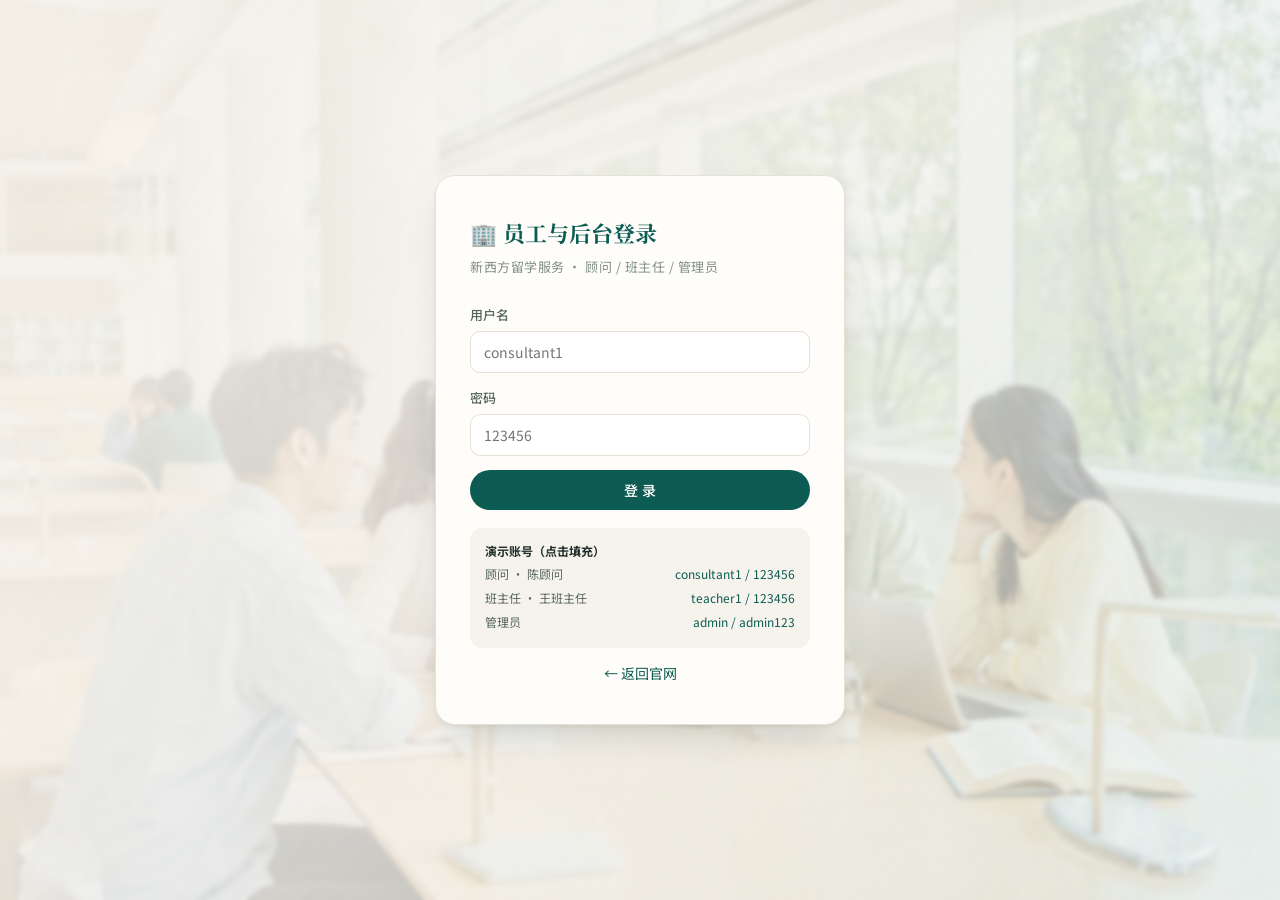
<file: frontend/staff.html>
<!DOCTYPE html>
<html lang="zh-CN">
<head>
<meta charset="UTF-8">
<meta name="viewport" content="width=device-width, initial-scale=1.0">
<title>员工与后台 - 新西方留学服务</title>
<link rel="preconnect" href="https://fonts.googleapis.com">
<link rel="preconnect" href="https://fonts.gstatic.com" crossorigin>
<link href="https://fonts.googleapis.com/css2?family=Noto+Serif+SC:wght@500;600;700;900&family=Noto+Sans+SC:wght@400;500;700&display=swap" rel="stylesheet">
<link rel="stylesheet" href="css/style.css">
</head>
<body>

<!-- 登录 -->
<div class="login-wrap" id="login-view">
  <div class="login-card">
    <h1>🏢 员工与后台登录</h1>
    <div class="sub">新西方留学服务 · 顾问 / 班主任 / 管理员</div>
    <div class="form-row"><label>用户名</label><input id="lg-user" placeholder="consultant1"></div>
    <div class="form-row"><label>密码</label><input id="lg-pass" type="password" placeholder="123456"></div>
    <button class="btn btn-primary" id="lg-btn" style="width:100%">登 录</button>
    <div class="demo-accounts">
      <b>演示账号（点击填充）</b>
      <div class="row"><span>顾问 · 陈顾问</span><a data-fill="consultant1">consultant1 / 123456</a></div>
      <div class="row"><span>班主任 · 王班主任</span><a data-fill="teacher1">teacher1 / 123456</a></div>
      <div class="row"><span>管理员</span><a data-fill="admin">admin / admin123</a></div>
    </div>
    <p style="margin-top:14px;text-align:center"><a href="index.html">← 返回官网</a></p>
  </div>
</div>

<!-- 应用 -->
<div class="app-layout hidden" id="app-view">
  <aside class="sidebar">
    <div class="brand">新西方留学服务<small id="sb-role">员工工作台</small></div>
    <div class="menu" id="menu"></div>
    <div class="userbox">
      <div class="name" id="sb-name"></div>
      <div class="muted" id="sb-dept" style="color:#7d8db1"></div>
      <a id="logout">退出登录</a>
    </div>
  </aside>
  <main class="main" id="main"></main>
</div>

<script src="js/common.js"></script>
<script src="js/staff.js"></script>
</body>
</html>
</file>
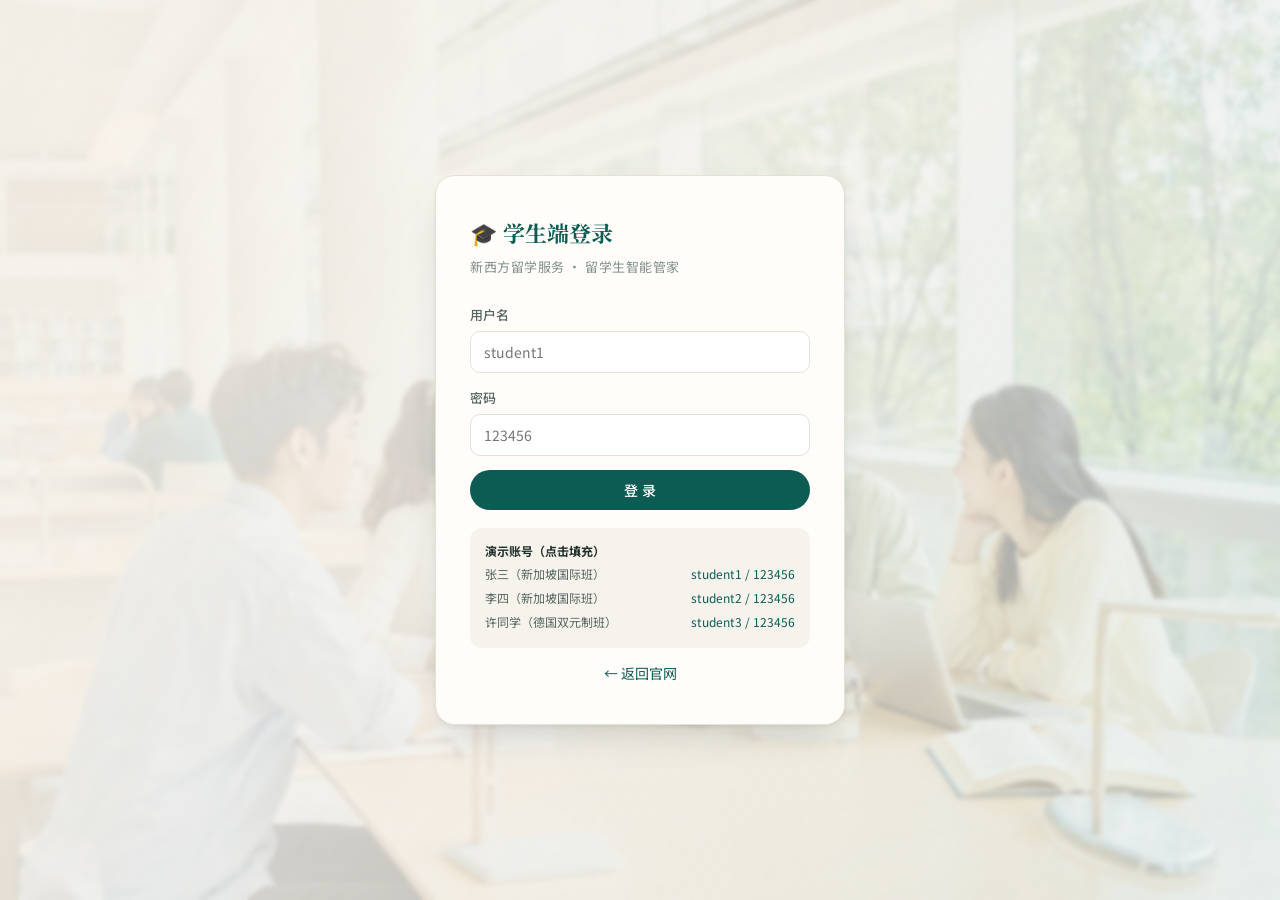
<file: frontend/student.html>
<!DOCTYPE html>
<html lang="zh-CN">
<head>
<meta charset="UTF-8">
<meta name="viewport" content="width=device-width, initial-scale=1.0">
<title>学生端 - 新西方留学服务智能管家</title>
<link rel="preconnect" href="https://fonts.googleapis.com">
<link rel="preconnect" href="https://fonts.gstatic.com" crossorigin>
<link href="https://fonts.googleapis.com/css2?family=Noto+Serif+SC:wght@500;600;700;900&family=Noto+Sans+SC:wght@400;500;700&display=swap" rel="stylesheet">
<link rel="stylesheet" href="css/style.css">
</head>
<body>

<!-- 登录 -->
<div class="login-wrap" id="login-view">
  <div class="login-card">
    <h1>🎓 学生端登录</h1>
    <div class="sub">新西方留学服务 · 留学生智能管家</div>
    <div class="form-row"><label>用户名</label><input id="lg-user" placeholder="student1"></div>
    <div class="form-row"><label>密码</label><input id="lg-pass" type="password" placeholder="123456"></div>
    <button class="btn btn-primary" id="lg-btn" style="width:100%">登 录</button>
    <div class="demo-accounts">
      <b>演示账号（点击填充）</b>
      <div class="row"><span>张三（新加坡国际班）</span><a data-fill="student1">student1 / 123456</a></div>
      <div class="row"><span>李四（新加坡国际班）</span><a data-fill="student2">student2 / 123456</a></div>
      <div class="row"><span>许同学（德国双元制班）</span><a data-fill="student3">student3 / 123456</a></div>
    </div>
    <p style="margin-top:14px;text-align:center"><a href="index.html">← 返回官网</a></p>
  </div>
</div>

<!-- 应用 -->
<div class="app-layout hidden" id="app-view">
  <aside class="sidebar">
    <div class="brand">新西方留学服务<small>留学生智能管家</small></div>
    <div class="menu" id="menu">
      <a data-page="home" class="active">🏠 <span>首页总览</span></a>
      <a data-page="chat">💬 <span>智能管家</span></a>
      <a data-page="leave">📝 <span>请假申请</span></a>
      <a data-page="score">📊 <span>我的成绩</span></a>
      <a data-page="feedback">🛠️ <span>售后反馈</span></a>
    </div>
    <div class="userbox">
      <div class="name" id="sb-name"></div>
      <div class="muted" id="sb-dept" style="color:#7d8db1"></div>
      <a id="logout">退出登录</a>
    </div>
  </aside>
  <main class="main" id="main"></main>
</div>

<script src="js/common.js"></script>
<script src="js/student.js"></script>
</body>
</html>
</file>
<file: frontend/css/style.css>
/* ============ 新西方留学服务 · 晨光书院 设计系统（浅色调） ============
   暖象牙纸色底 / 松石绿主色 / 琥珀点缀 / 衬线展示标题 */
:root {
  --primary: #0d5c53; --primary-dark: #0a4a43; --primary-light: #e3efec;
  --accent: #b97a2a; --accent-light: #f6ead8;
  --danger: #c0392b; --danger-light: #fbe9e7;
  --warn: #a05a12; --warn-light: #fdf0dc;
  --ok: #2e7d52; --ok-light: #e2f2e8;
  --ink: #22302c; --ink-2: #56655f; --ink-3: #82908a;
  --line: #e7e1d5; --bg: #f7f4ee; --card: #fffdf9;
  --radius: 14px;
  --shadow: 0 1px 2px rgba(34,48,44,.05), 0 6px 24px -12px rgba(34,48,44,.12);
  --shadow-lift: 0 2px 4px rgba(34,48,44,.06), 0 18px 40px -16px rgba(34,48,44,.22);
  --serif: "Noto Serif SC","Source Han Serif SC","STZhongsong","SimSun",serif;
  --sans: "Noto Sans SC","PingFang SC","Microsoft YaHei","Segoe UI",sans-serif;
}
* { margin: 0; padding: 0; box-sizing: border-box; }
html { scroll-behavior: smooth; }
body { font-family: var(--sans); color: var(--ink); background: var(--bg); font-size: 14px; line-height: 1.7; }
body::before { content: ""; position: fixed; inset: 0; pointer-events: none; z-index: 0;
  background-image: radial-gradient(rgba(13,92,83,.035) 1px, transparent 1px); background-size: 26px 26px; }
a { color: var(--primary); text-decoration: none; }
button { font-family: inherit; cursor: pointer; }
input, select, textarea { font-family: inherit; font-size: 14px; padding: 10px 13px; border: 1px solid var(--line); border-radius: 10px; outline: none; width: 100%; background: #fff; color: var(--ink); transition: border-color .15s, box-shadow .15s; }
input:focus, select:focus, textarea:focus { border-color: var(--primary); box-shadow: 0 0 0 3px rgba(13,92,83,.12); }
table { width: 100%; border-collapse: collapse; }
th, td { text-align: left; padding: 10px 12px; border-bottom: 1px solid var(--line); font-size: 13px; }
th { color: var(--ink-2); font-weight: 600; background: #f6f3ec; white-space: nowrap; }
tr:hover td { background: #faf8f2; }

h1, h2, h3, .serif { font-family: var(--serif); }

.btn { display: inline-flex; align-items: center; justify-content: center; gap: 6px; padding: 9px 20px; border-radius: 99px; border: 1px solid transparent; font-size: 14px; font-weight: 500; transition: .18s; letter-spacing: .02em; }
.btn-primary { background: var(--primary); color: #fff; }
.btn-primary:hover { background: var(--primary-dark); transform: translateY(-1px); box-shadow: 0 8px 18px -8px rgba(13,92,83,.5); }
.btn-outline { background: #fff; border-color: var(--line); color: var(--ink-2); }
.btn-outline:hover { border-color: var(--primary); color: var(--primary); }
.btn-danger { background: var(--danger); color: #fff; }
.btn-danger:hover { filter: brightness(.94); }
.btn-ok { background: var(--ok); color: #fff; }
.btn-ok:hover { filter: brightness(.94); }
.btn-sm { padding: 5px 14px; font-size: 12px; }
.btn:disabled { opacity: .5; cursor: not-allowed; transform: none; box-shadow: none; }

.tag { display: inline-block; padding: 2px 11px; border-radius: 99px; font-size: 12px; font-weight: 500; white-space: nowrap; }
.tag-blue { background: var(--primary-light); color: var(--primary); }
.tag-green { background: var(--ok-light); color: var(--ok); }
.tag-red { background: var(--danger-light); color: var(--danger); }
.tag-orange { background: var(--warn-light); color: var(--warn); }
.tag-gray { background: #f0ede5; color: var(--ink-2); }
.tag-teal { background: var(--accent-light); color: var(--accent); }

.card { background: var(--card); border: 1px solid var(--line); border-radius: var(--radius); box-shadow: var(--shadow); position: relative; }
.card-pad { padding: 22px; }
.section-title { font-size: 16px; font-weight: 600; margin-bottom: 14px; display: flex; align-items: center; justify-content: space-between; gap: 10px; flex-wrap: wrap; font-family: var(--serif); }
.muted { color: var(--ink-3); font-size: 12px; }
.grid { display: grid; gap: 18px; }
.empty { text-align: center; color: var(--ink-3); padding: 36px 0; }

/* 表单 */
.form-row { margin-bottom: 14px; }
.form-row label { display: block; font-size: 13px; color: var(--ink-2); margin-bottom: 5px; font-weight: 500; }
.form-grid { display: grid; grid-template-columns: 1fr 1fr; gap: 0 16px; }
.form-grid .full { grid-column: 1 / -1; }

/* 弹窗 */
.modal-mask { position: fixed; inset: 0; background: rgba(34,48,44,.4); backdrop-filter: blur(3px); display: flex; align-items: center; justify-content: center; z-index: 200; animation: fadein .18s; }
.modal { background: var(--card); border-radius: 18px; width: 520px; max-width: 92vw; max-height: 86vh; overflow: auto; padding: 26px; box-shadow: var(--shadow-lift); }
.modal h3 { margin-bottom: 16px; font-size: 17px; }
.modal-actions { display: flex; justify-content: flex-end; gap: 10px; margin-top: 18px; }

/* Toast */
#toast-box { position: fixed; top: 20px; left: 50%; transform: translateX(-50%); z-index: 999; display: flex; flex-direction: column; gap: 8px; }
.toast { padding: 10px 22px; border-radius: 99px; color: #fff; font-size: 13px; box-shadow: var(--shadow-lift); animation: fadein .2s; max-width: 80vw; }
.toast-ok { background: var(--ok); } .toast-err { background: var(--danger); } .toast-info { background: var(--ink); }
@keyframes fadein { from { opacity: 0; transform: translateY(-8px); } to { opacity: 1; } }
@keyframes fadeup { from { opacity: 0; transform: translateY(22px); } to { opacity: 1; transform: none; } }

/* 滚动浮现（JS 渐进增强） */
.reveal { opacity: 0; transform: translateY(20px); transition: opacity .6s ease, transform .6s ease; }
.reveal.in { opacity: 1; transform: none; }

/* ============ 官网 ============ */
.site-nav { position: sticky; top: 0; z-index: 100; background: rgba(247,244,238,.92); backdrop-filter: blur(10px); border-bottom: 1px solid var(--line); }
.site-nav .inner { max-width: 1180px; margin: 0 auto; display: flex; align-items: center; gap: 26px; padding: 13px 24px; }
.logo { font-size: 20px; font-weight: 700; color: var(--primary); display: flex; align-items: center; gap: 9px; font-family: var(--serif); letter-spacing: .04em; }
.logo .logo-badge { width: 36px; height: 36px; border-radius: 10px; background: var(--primary); color: #fff; display: flex; align-items: center; justify-content: center; font-size: 16px; box-shadow: 0 4px 10px -4px rgba(13,92,83,.5); }
.site-nav nav { display: flex; gap: 24px; flex: 1; }
.site-nav nav a { color: var(--ink-2); font-size: 14px; position: relative; padding: 2px 0; }
.site-nav nav a::after { content: ""; position: absolute; left: 0; bottom: -2px; width: 0; height: 2px; background: var(--accent); border-radius: 2px; transition: width .22s; }
.site-nav nav a:hover { color: var(--primary); }
.site-nav nav a:hover::after { width: 100%; }

/* 首屏：晨光主视觉 */
.hero { position: relative; overflow: hidden; padding: 96px 24px 88px; color: var(--ink); }
.hero .hero-bg { position: absolute; inset: 0; width: 100%; height: 100%; object-fit: cover; object-position: center; }
.hero::after { content: ""; position: absolute; inset: 0;
  background: linear-gradient(90deg, rgba(247,244,238,.97) 0%, rgba(247,244,238,.9) 38%, rgba(247,244,238,.45) 68%, rgba(247,244,238,.08) 100%); }
.hero .inner { max-width: 1180px; margin: 0 auto; position: relative; z-index: 1; }
.hero .overline { display: inline-flex; align-items: center; gap: 8px; font-size: 12px; letter-spacing: .28em; color: var(--accent); font-weight: 600; margin-bottom: 16px; }
.hero .overline::before { content: ""; width: 34px; height: 1px; background: var(--accent); }
.hero h1 { font-size: 44px; line-height: 1.28; margin-bottom: 16px; font-weight: 700; letter-spacing: .02em; }
.hero h1 em { font-style: normal; color: var(--primary); }
.hero p { font-size: 15.5px; color: var(--ink-2); max-width: 560px; margin-bottom: 30px; }
.hero .btn-light { background: var(--primary); color: #fff; font-weight: 600; }
.hero .btn-light:hover { background: var(--primary-dark); transform: translateY(-1px); box-shadow: 0 10px 22px -10px rgba(13,92,83,.55); }
.hero .btn-ghost { background: rgba(255,253,249,.75); border: 1px solid var(--primary); color: var(--primary); }
.hero .btn-ghost:hover { background: #fff; }
.hero .inner > * { animation: fadeup .7s ease both; }
.hero .inner > *:nth-child(2) { animation-delay: .08s; }
.hero .inner > *:nth-child(3) { animation-delay: .16s; }
.hero .inner > *:nth-child(4) { animation-delay: .24s; }
.hero .inner > *:nth-child(5) { animation-delay: .32s; }
.hero-stats { display: flex; gap: 0; margin-top: 48px; flex-wrap: wrap; background: rgba(255,253,249,.82); backdrop-filter: blur(6px); border: 1px solid var(--line); border-radius: 16px; padding: 18px 8px; max-width: 640px; box-shadow: var(--shadow); }
.hero-stats > div { flex: 1; min-width: 120px; text-align: center; padding: 0 14px; border-right: 1px solid var(--line); }
.hero-stats > div:last-child { border-right: none; }
.hero-stats .num { font-size: 27px; font-weight: 700; font-family: var(--serif); color: var(--primary); }
.hero-stats .lbl { font-size: 12px; color: var(--ink-2); letter-spacing: .06em; }

.site-section { max-width: 1180px; margin: 0 auto; padding: 60px 24px 8px; position: relative; z-index: 1; }
.site-section .overline { font-size: 11.5px; letter-spacing: .3em; color: var(--accent); font-weight: 600; margin-bottom: 8px; }
.site-section > h2 { font-size: 29px; margin-bottom: 8px; font-weight: 700; letter-spacing: .02em; }
.site-section > .sub { color: var(--ink-2); margin-bottom: 26px; max-width: 720px; }

.proj-grid { grid-template-columns: repeat(3, 1fr); }
.proj-card { padding: 0; overflow: hidden; display: flex; flex-direction: column; transition: transform .22s, box-shadow .22s; }
.proj-card:hover { transform: translateY(-5px); box-shadow: var(--shadow-lift); }
.proj-media { height: 158px; overflow: hidden; position: relative; }
.proj-media img { width: 100%; height: 100%; object-fit: cover; transition: transform .5s ease; }
.proj-card:hover .proj-media img { transform: scale(1.05); }
.proj-media .tag { position: absolute; left: 12px; top: 12px; background: rgba(255,253,249,.92); backdrop-filter: blur(4px); }
.proj-body { padding: 18px 20px 20px; display: flex; flex-direction: column; gap: 10px; flex: 1; }
.proj-card h3 { font-size: 16px; line-height: 1.45; }
.proj-card .desc { color: var(--ink-2); font-size: 13px; display: -webkit-box; -webkit-line-clamp: 3; -webkit-box-orient: vertical; overflow: hidden; }
.proj-card .aud { font-size: 12px; color: var(--accent); background: var(--accent-light); padding: 7px 11px; border-radius: 9px; }

/* 智能推荐：图文双栏 */
.recommend-grid { display: grid; grid-template-columns: 1.5fr 1fr; gap: 18px; align-items: stretch; }
.recommend-side { border-radius: var(--radius); overflow: hidden; position: relative; min-height: 320px; border: 1px solid var(--line); box-shadow: var(--shadow); }
.recommend-side img { position: absolute; inset: 0; width: 100%; height: 100%; object-fit: cover; }
.recommend-side .quote { position: absolute; left: 0; right: 0; bottom: 0; padding: 40px 22px 18px; color: #fff; font-family: var(--serif); font-size: 15px; line-height: 1.7;
  background: linear-gradient(180deg, transparent, rgba(20,40,36,.78)); }
.recommend-side .quote small { display: block; font-family: var(--sans); font-size: 11.5px; opacity: .85; margin-top: 4px; letter-spacing: .08em; }

.event-row { display: flex; align-items: center; gap: 16px; padding: 17px 22px; border-bottom: 1px solid var(--line); flex-wrap: wrap; transition: background .15s; }
.event-row:hover { background: #faf8f2; }
.event-row:last-child { border-bottom: none; }
.event-row .info { flex: 1; min-width: 220px; }
.event-row .info h4 { font-size: 14.5px; font-family: var(--serif); }
.faq-item { border-bottom: 1px solid var(--line); padding: 15px 4px; cursor: pointer; }
.faq-item:last-child { border-bottom: none; }
.faq-item .q { font-weight: 600; display: flex; justify-content: space-between; gap: 12px; }
.faq-item .q span:last-child { color: var(--accent); transition: transform .2s; }
.faq-item.open .q span:last-child { transform: rotate(180deg); }
.faq-item .a { color: var(--ink-2); font-size: 13px; margin-top: 8px; display: none; }
.faq-item.open .a { display: block; animation: fadein .25s; }
.about-grid { grid-template-columns: 1.4fr 1fr; }
.about-img { width: 100%; height: 190px; object-fit: cover; border-radius: 10px; margin-bottom: 16px; }
.site-footer { margin-top: 72px; background: #efe9df; color: var(--ink-2); padding: 36px 24px; font-size: 13px; border-top: 1px solid var(--line); position: relative; z-index: 1; }
.site-footer .inner { max-width: 1180px; margin: 0 auto; display: flex; justify-content: space-between; gap: 20px; flex-wrap: wrap; }
.filter-bar { display: flex; gap: 8px; margin-bottom: 20px; flex-wrap: wrap; }
.filter-bar .chip { padding: 6px 18px; border-radius: 99px; border: 1px solid var(--line); background: #fff; font-size: 13px; color: var(--ink-2); transition: .18s; }
.filter-bar .chip:hover { border-color: var(--primary); color: var(--primary); }
.filter-bar .chip.active { background: var(--primary); border-color: var(--primary); color: #fff; }

/* 浮动客服 */
.chat-fab { position: fixed; right: 26px; bottom: 26px; z-index: 150; width: 60px; height: 60px; border-radius: 50%; background: var(--primary); color: #fff; border: none; font-size: 24px; box-shadow: 0 10px 26px -8px rgba(13,92,83,.55); transition: transform .2s; }
.chat-fab:hover { transform: scale(1.07); }
.chat-panel { position: fixed; right: 26px; bottom: 98px; z-index: 150; width: 400px; max-width: calc(100vw - 40px); height: 560px; max-height: calc(100vh - 140px); display: flex; flex-direction: column; background: var(--card); border-radius: 18px; border: 1px solid var(--line); box-shadow: var(--shadow-lift); overflow: hidden; animation: fadeup .25s ease; }
.chat-head { background: var(--primary); color: #fff; padding: 14px 18px; display: flex; justify-content: space-between; align-items: center; }
.chat-head .t { font-weight: 600; font-family: var(--serif); letter-spacing: .03em; }
.chat-head .s { font-size: 12px; opacity: .85; }
.chat-head button { background: transparent; border: none; color: #fff; font-size: 16px; opacity: .85; }
.chat-head button:hover { opacity: 1; }
.chat-body { flex: 1; overflow-y: auto; padding: 16px; display: flex; flex-direction: column; gap: 12px; background: #faf8f2; }
.msg { max-width: 86%; padding: 10px 14px; border-radius: 14px; font-size: 13.5px; line-height: 1.65; word-break: break-word; }
.msg-user { align-self: flex-end; background: var(--primary); color: #fff; border-bottom-right-radius: 4px; }
.msg-ai { align-self: flex-start; background: #fff; border: 1px solid var(--line); border-bottom-left-radius: 4px; }
.msg-ai table { margin: 8px 0; font-size: 12px; }
.msg-ai th, .msg-ai td { padding: 5px 8px; }
.msg-ai pre { background: #f2efe7; padding: 8px; border-radius: 8px; overflow-x: auto; font-size: 12px; margin: 6px 0; }
.msg-ai code { background: #f2efe7; padding: 1px 5px; border-radius: 4px; font-size: 12px; }
.msg-ai ul, .msg-ai ol { padding-left: 20px; margin: 4px 0; }
.msg-ai h1, .msg-ai h2, .msg-ai h3, .msg-ai h4 { font-size: 14px; margin: 6px 0 4px; }
.msg-sys { align-self: center; font-size: 12px; color: var(--ink-3); background: transparent; }
.chat-input { display: flex; gap: 8px; padding: 12px; border-top: 1px solid var(--line); background: #fff; }
.chat-input textarea { resize: none; height: 44px; max-height: 100px; }
.chat-chips { display: flex; gap: 6px; padding: 8px 12px 0; flex-wrap: wrap; background: #fff; }
.chat-chips button { font-size: 12px; padding: 4px 13px; border-radius: 99px; border: 1px solid var(--line); background: #fff; color: var(--primary); transition: .15s; }
.chat-chips button:hover { border-color: var(--primary); background: var(--primary-light); }
.typing { display: inline-flex; gap: 4px; padding: 4px 0; }
.typing i { width: 6px; height: 6px; border-radius: 50%; background: var(--ink-3); animation: blink 1.2s infinite; }
.typing i:nth-child(2) { animation-delay: .2s; } .typing i:nth-child(3) { animation-delay: .4s; }
@keyframes blink { 0%,80%,100% { opacity: .25; } 40% { opacity: 1; } }

/* ============ 登录页（晨光校园背景） ============ */
.login-wrap { min-height: 100vh; display: flex; align-items: center; justify-content: center; padding: 20px; position: relative;
  background: url("../img/campus.jpg") center/cover no-repeat fixed; }
.login-wrap::before { content: ""; position: absolute; inset: 0; background: linear-gradient(120deg, rgba(247,244,238,.94) 0%, rgba(247,244,238,.82) 50%, rgba(227,239,236,.6) 100%); backdrop-filter: blur(2px); }
.login-card { width: 410px; max-width: 94vw; background: var(--card); border-radius: 20px; padding: 38px 34px; position: relative; border: 1px solid var(--line); box-shadow: var(--shadow-lift); animation: fadeup .5s ease; }
.login-card h1 { font-size: 22px; margin-bottom: 4px; color: var(--primary); }
.login-card .sub { color: var(--ink-3); font-size: 13px; margin-bottom: 26px; letter-spacing: .04em; }
.demo-accounts { margin-top: 18px; background: #f6f3ec; border-radius: 12px; padding: 13px 15px; font-size: 12px; color: var(--ink-2); }
.demo-accounts b { color: var(--ink); }
.demo-accounts .row { display: flex; justify-content: space-between; padding: 2px 0; }
.demo-accounts .row a { cursor: pointer; }

/* ============ 应用布局（学生端/员工后台 · 浅色侧栏） ============ */
.app-layout { display: flex; min-height: 100vh; position: relative; z-index: 1; }
.sidebar { width: 224px; background: #fbf9f4; color: var(--ink-2); display: flex; flex-direction: column; position: fixed; top: 0; bottom: 0; z-index: 50; border-right: 1px solid var(--line); }
.sidebar .brand { padding: 22px 20px 18px; font-size: 18px; font-weight: 700; color: var(--primary); border-bottom: 1px solid var(--line); font-family: var(--serif); letter-spacing: .04em; }
.sidebar .brand small { display: block; font-size: 11px; font-weight: 400; color: var(--ink-3); margin-top: 3px; font-family: var(--sans); letter-spacing: .08em; }
.sidebar .menu { flex: 1; padding: 14px 12px; overflow-y: auto; }
.sidebar .menu a { display: flex; align-items: center; gap: 10px; padding: 10px 14px; border-radius: 10px; color: var(--ink-2); font-size: 13.5px; margin-bottom: 3px; cursor: pointer; transition: .15s; }
.sidebar .menu a:hover { background: var(--primary-light); color: var(--primary); }
.sidebar .menu a.active { background: var(--primary); color: #fff; box-shadow: 0 6px 14px -6px rgba(13,92,83,.5); }
.sidebar .menu .group { font-size: 11px; color: var(--ink-3); padding: 14px 14px 6px; letter-spacing: .1em; }
.sidebar .userbox { padding: 15px 20px; border-top: 1px solid var(--line); font-size: 13px; }
.sidebar .userbox .name { color: var(--ink); font-weight: 600; }
.sidebar .userbox a { color: var(--ink-3); font-size: 12px; cursor: pointer; }
.sidebar .userbox a:hover { color: var(--danger); }
.main { flex: 1; margin-left: 224px; padding: 26px 30px 60px; min-width: 0; }
.page-head { margin-bottom: 22px; }
.page-head h1 { font-size: 23px; letter-spacing: .02em; }
.page-head p { color: var(--ink-3); font-size: 13px; }
.stat-grid { grid-template-columns: repeat(4, 1fr); margin-bottom: 20px; }
.stat-card { padding: 18px 20px; overflow: hidden; }
.stat-card::before { content: ""; position: absolute; left: 0; top: 0; bottom: 0; width: 3px; background: var(--primary-light); }
.stat-card.alert::before { background: var(--danger); }
.stat-card .lbl { color: var(--ink-2); font-size: 13px; }
.stat-card .num { font-size: 29px; font-weight: 700; margin-top: 4px; font-family: var(--serif); color: var(--primary); }
.stat-card .num small { font-size: 13px; font-weight: 400; color: var(--ink-3); font-family: var(--sans); }
.stat-card.alert .num { color: var(--danger); }
.toolbar { display: flex; gap: 10px; margin-bottom: 14px; flex-wrap: wrap; align-items: center; }
.toolbar input, .toolbar select { width: auto; min-width: 150px; }
.table-wrap { overflow-x: auto; }
.reason-cell { max-width: 340px; min-width: 200px; white-space: normal; word-break: break-word; line-height: 1.55; }
.chat-embed { height: calc(100vh - 210px); min-height: 420px; display: flex; flex-direction: column; }
.chat-embed .chat-body { border-radius: 0; }
.score-bar { display: flex; align-items: center; gap: 8px; }
.score-bar .bar { flex: 1; height: 8px; background: #f0ede5; border-radius: 99px; overflow: hidden; max-width: 160px; }
.score-bar .bar i { display: block; height: 100%; border-radius: 99px; }
.detail-list { font-size: 13px; }
.detail-list .item { display: flex; gap: 10px; padding: 8px 0; border-bottom: 1px dashed var(--line); }
.detail-list .item:last-child { border-bottom: none; }
.detail-list .k { color: var(--ink-3); width: 90px; flex-shrink: 0; }
.timeline { border-left: 2px solid var(--line); padding-left: 16px; }
.timeline .t-item { position: relative; padding-bottom: 14px; }
.timeline .t-item::before { content: ""; position: absolute; left: -21px; top: 6px; width: 8px; height: 8px; border-radius: 50%; background: var(--primary); }
.timeline .t-time { font-size: 12px; color: var(--ink-3); }
/* 心情打卡板块 */
.mood-board { margin-bottom: 18px; }
.mood-options { display: grid; grid-template-columns: repeat(4, 1fr); gap: 12px; }
.mood-btn { display: flex; flex-direction: column; align-items: center; gap: 6px; padding: 16px 8px 13px; border-radius: 14px; border: 1.5px solid var(--line); background: #fff; transition: .18s; }
.mood-btn .e { font-size: 30px; line-height: 1; }
.mood-btn .t { font-size: 13px; color: var(--ink-2); font-weight: 500; }
.mood-btn:hover { border-color: var(--primary); transform: translateY(-3px); box-shadow: var(--shadow); }
.mood-btn.selected { border-color: var(--primary); background: var(--primary-light); }
.mood-btn.selected .t { color: var(--primary); font-weight: 700; }
.mood-care { margin-top: 8px; font-size: 13px; color: var(--warn); background: var(--warn-light); padding: 8px 12px; border-radius: 9px; }
@media (max-width: 600px) { .mood-options { grid-template-columns: repeat(2, 1fr); } }

.hidden { display: none !important; }

@media (max-width: 900px) {
  .proj-grid, .stat-grid { grid-template-columns: 1fr 1fr; }
  .about-grid, .recommend-grid { grid-template-columns: 1fr; }
  .recommend-side { min-height: 200px; }
  .sidebar { width: 64px; }
  .sidebar .brand, .sidebar .menu a span, .sidebar .userbox, .sidebar .menu .group { display: none; }
  .main { margin-left: 64px; padding: 16px; }
  .hero h1 { font-size: 30px; }
  .hero { padding: 64px 20px 56px; }
  .hero::after { background: rgba(247,244,238,.88); }
}
@media (max-width: 600px) {
  .proj-grid, .stat-grid, .form-grid { grid-template-columns: 1fr; }
  .site-nav nav { display: none; }
  .hero-stats > div { min-width: 46%; border-right: none; padding: 6px 10px; }
}
</file>
